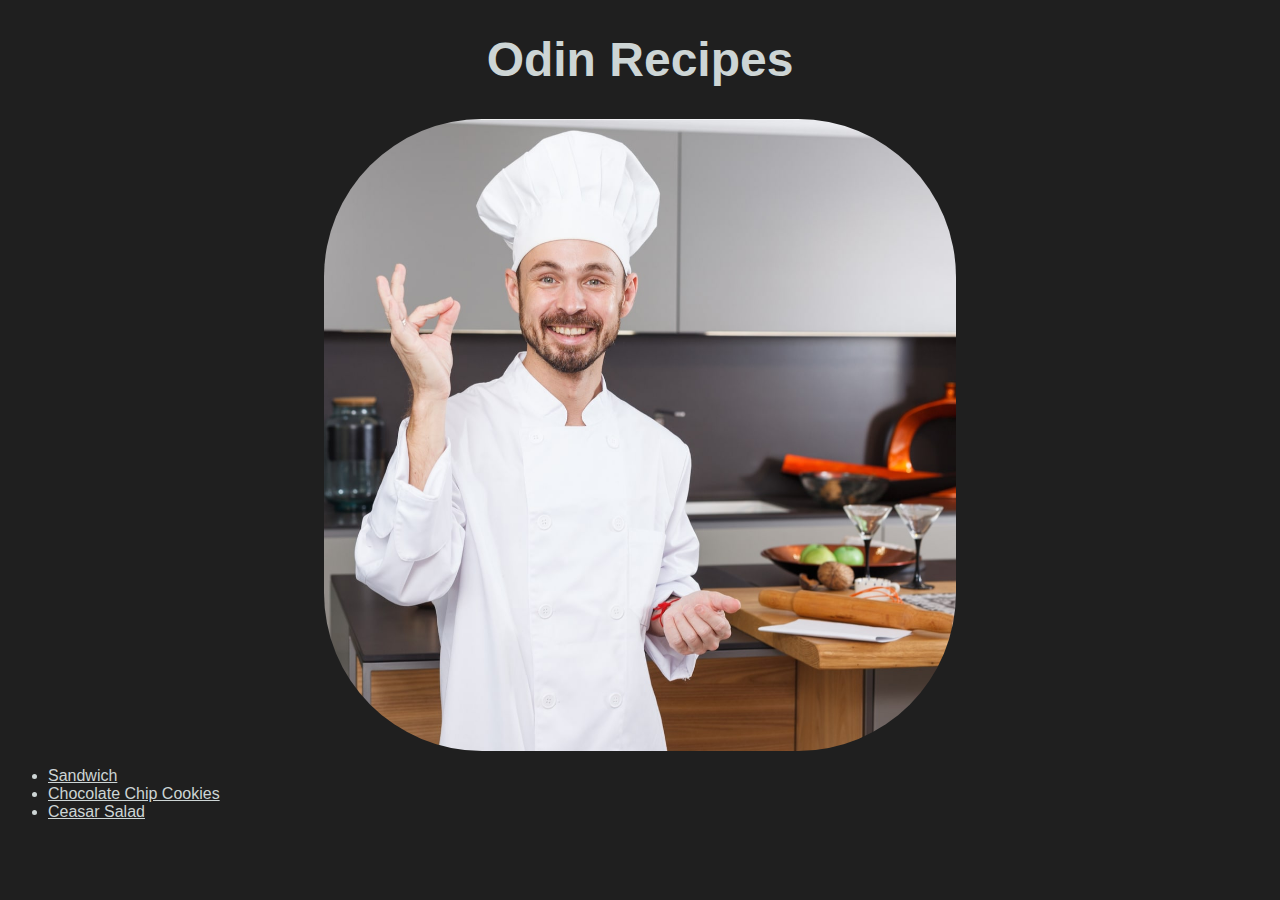
<file: index.html>
<!DOCTYPE html>
<html lang="en">
<head>
    <link rel="stylesheet" href="styles.css" />
    <meta charset="UTF-8">
    <meta http-equiv="X-UA-Compatible" content="IE=edge">
    <meta name="viewport" content="width=device-width, initial-scale=1.0">
    <title>Odin Recipes</title>
</head>
<body>
    <h1 class="title">Odin Recipes</h1>

    <img src="img/chefKiss.jpg" alt="Picture of a chef" class="center-img" \img>

    <ul>
        <li><a href="recipes/sandwich.html">Sandwich</a></li>
        <li><a href="recipes/chocolateChipCookies.html">Chocolate Chip Cookies</a></li>
        <li><a href="recipes/caesarSalad.html">Ceasar Salad</a></li>
    </ul>
</body>
</html>
</file>
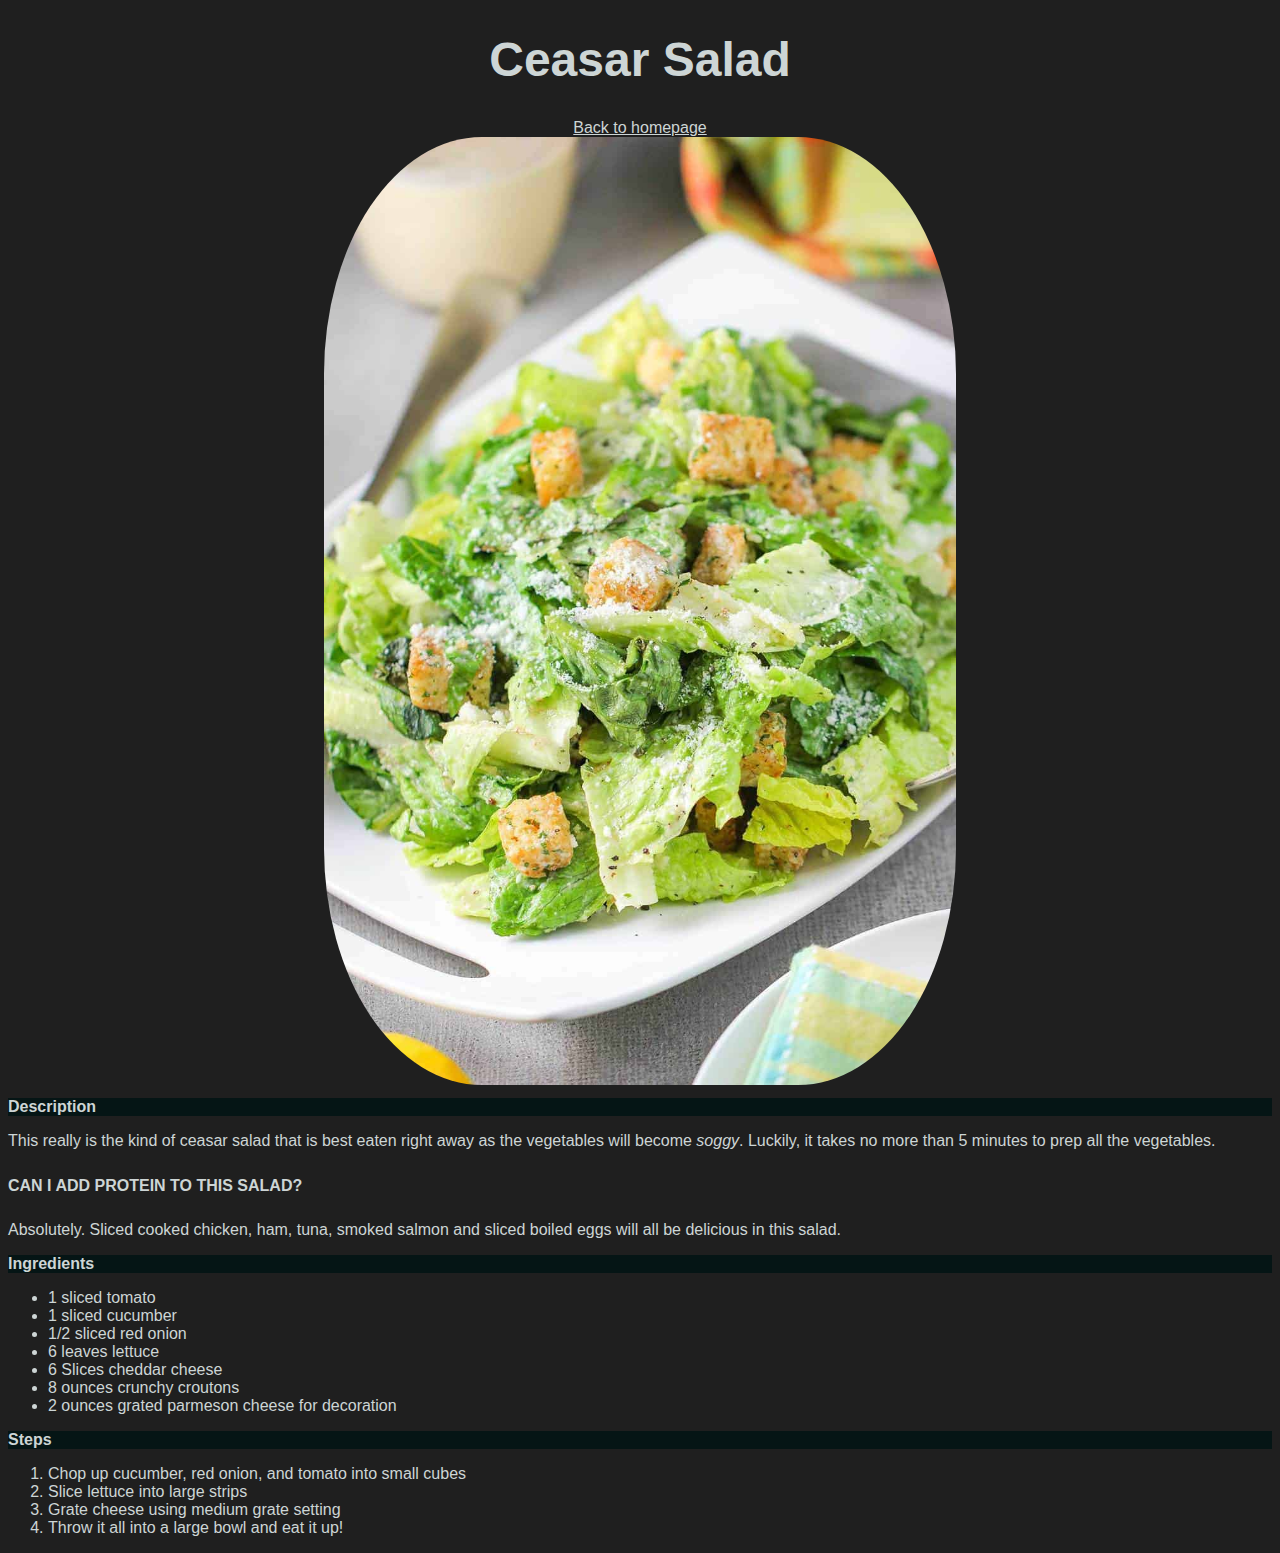
<file: recipes/caesarSalad.html>
<!DOCTYPE html>
<html lang="en">
<head>
    <link rel="stylesheet" href="../styles.css" />
    <meta charset="UTF-8">
    <meta http-equiv="X-UA-Compatible" content="IE=edge">
    <meta name="viewport" content="width=device-width, initial-scale=1.0">
    <title>Ceasar Salad Recipe</title>
</head>
<body>
    <h1 class="title">Ceasar Salad</h1>

    <div class="center-text">
        <a  href="../index.html">Back to homepage</a>
    </div>

    <img src="../img/ceasarSalad.jpg" alt="Picture of a crisp green Ceasar Salad." class="center-img">


    <h2>Description</h2>
    <p>This really is the kind of ceasar salad that is best eaten right away as the vegetables 
        will become <em>soggy</em>. Luckily, it takes no more than 5 minutes to prep all the 
        vegetables.</p>

    <h5>CAN I ADD PROTEIN TO THIS SALAD?</h5>
    <p>Absolutely. Sliced cooked chicken, ham, tuna, smoked salmon and sliced boiled eggs 
        will all be delicious in this salad.</p>

    <h2>Ingredients</h2>
    <ul>
        <li>1 sliced tomato</li>
        <li>1 sliced cucumber</li>
        <li>1/2 sliced red onion</li>
        <li>6 leaves lettuce</li>
        <li>6 Slices cheddar cheese</li>
        <li>8 ounces crunchy croutons</li>
        <li>2 ounces grated parmeson cheese for decoration</li>
    </ul>

    <h2>Steps</h2>
    <ol>
        <li>Chop up cucumber, red onion, and tomato into small cubes</li>
        <li>Slice lettuce into large strips</li>
        <li>Grate cheese using medium grate setting</li>
        <li>Throw it all into a large bowl and eat it up!</li>
    </ol>
</body>
</html>
</file>
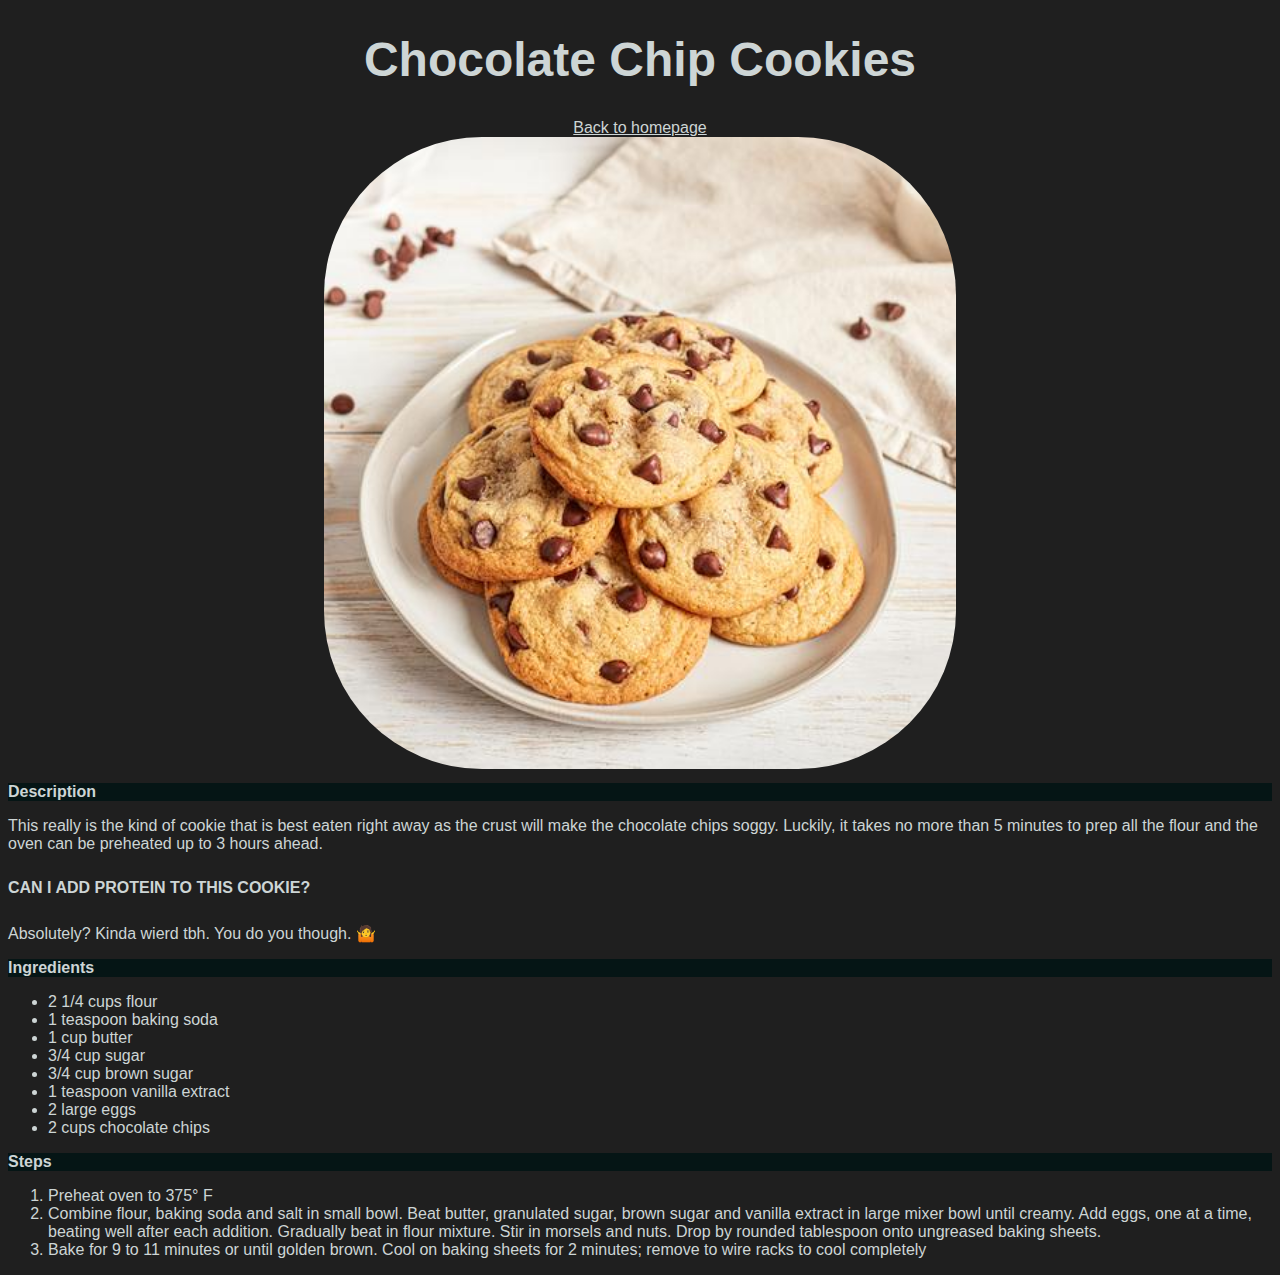
<file: recipes/chocolateChipCookies.html>
<!DOCTYPE html>
<html lang="en">
<head>
    <link rel="stylesheet" href="../styles.css" />
    <meta charset="UTF-8">
    <meta http-equiv="X-UA-Compatible" content="IE=edge">
    <meta name="viewport" content="width=device-width, initial-scale=1.0">
    <title>Chocolate Chip Cookies Recipe</title>
</head>
<body>
    <h1 class="title">Chocolate Chip Cookies</h1>

    <div class="center-text">
        <a  href="../index.html">Back to homepage</a>
    </div>

    <img src="../img/chocolateChipCookies.jpg" alt="Picture of a tray of Chocolate Chip Cookies." class="center-img">

    <h2>Description</h2>
    <p>This really is the kind of cookie that is best eaten right away as the crust 
        will make the chocolate chips soggy. Luckily, it takes no more than 5 minutes to 
        prep all the flour and the oven can be preheated up to 3 hours ahead.</p>

    <h5>CAN I ADD PROTEIN TO THIS COOKIE?</h5>
    <p>Absolutely? Kinda wierd tbh. You do you though. &#129335;</p>

    <h2>Ingredients</h2>
    <ul>
        <li>2 1/4 cups flour</li>
        <li>1 teaspoon baking soda</li>
        <li>1 cup butter</li>
        <li>3/4 cup sugar</li>
        <li>3/4 cup brown sugar</li>
        <li>1 teaspoon vanilla extract</li>
        <li>2 large eggs</li>
        <li>2 cups chocolate chips</li>
    </ul>

    <h2>Steps</h2>
    <ol>
        <li>Preheat oven to 375&#176; F</li>
        <li>Combine flour, baking soda and salt in small bowl. Beat butter, granulated sugar, 
            brown sugar and vanilla extract in large mixer bowl until creamy. Add eggs, one 
            at a time, beating well after each addition. Gradually beat in flour mixture. Stir 
            in morsels and nuts. Drop by rounded tablespoon onto ungreased baking sheets.</li>
        <li>Bake for 9 to 11 minutes or until golden brown. Cool on baking sheets for 2 minutes; 
            remove to wire racks to cool completely</li>
    </ol>
</body>
</html>
</file>
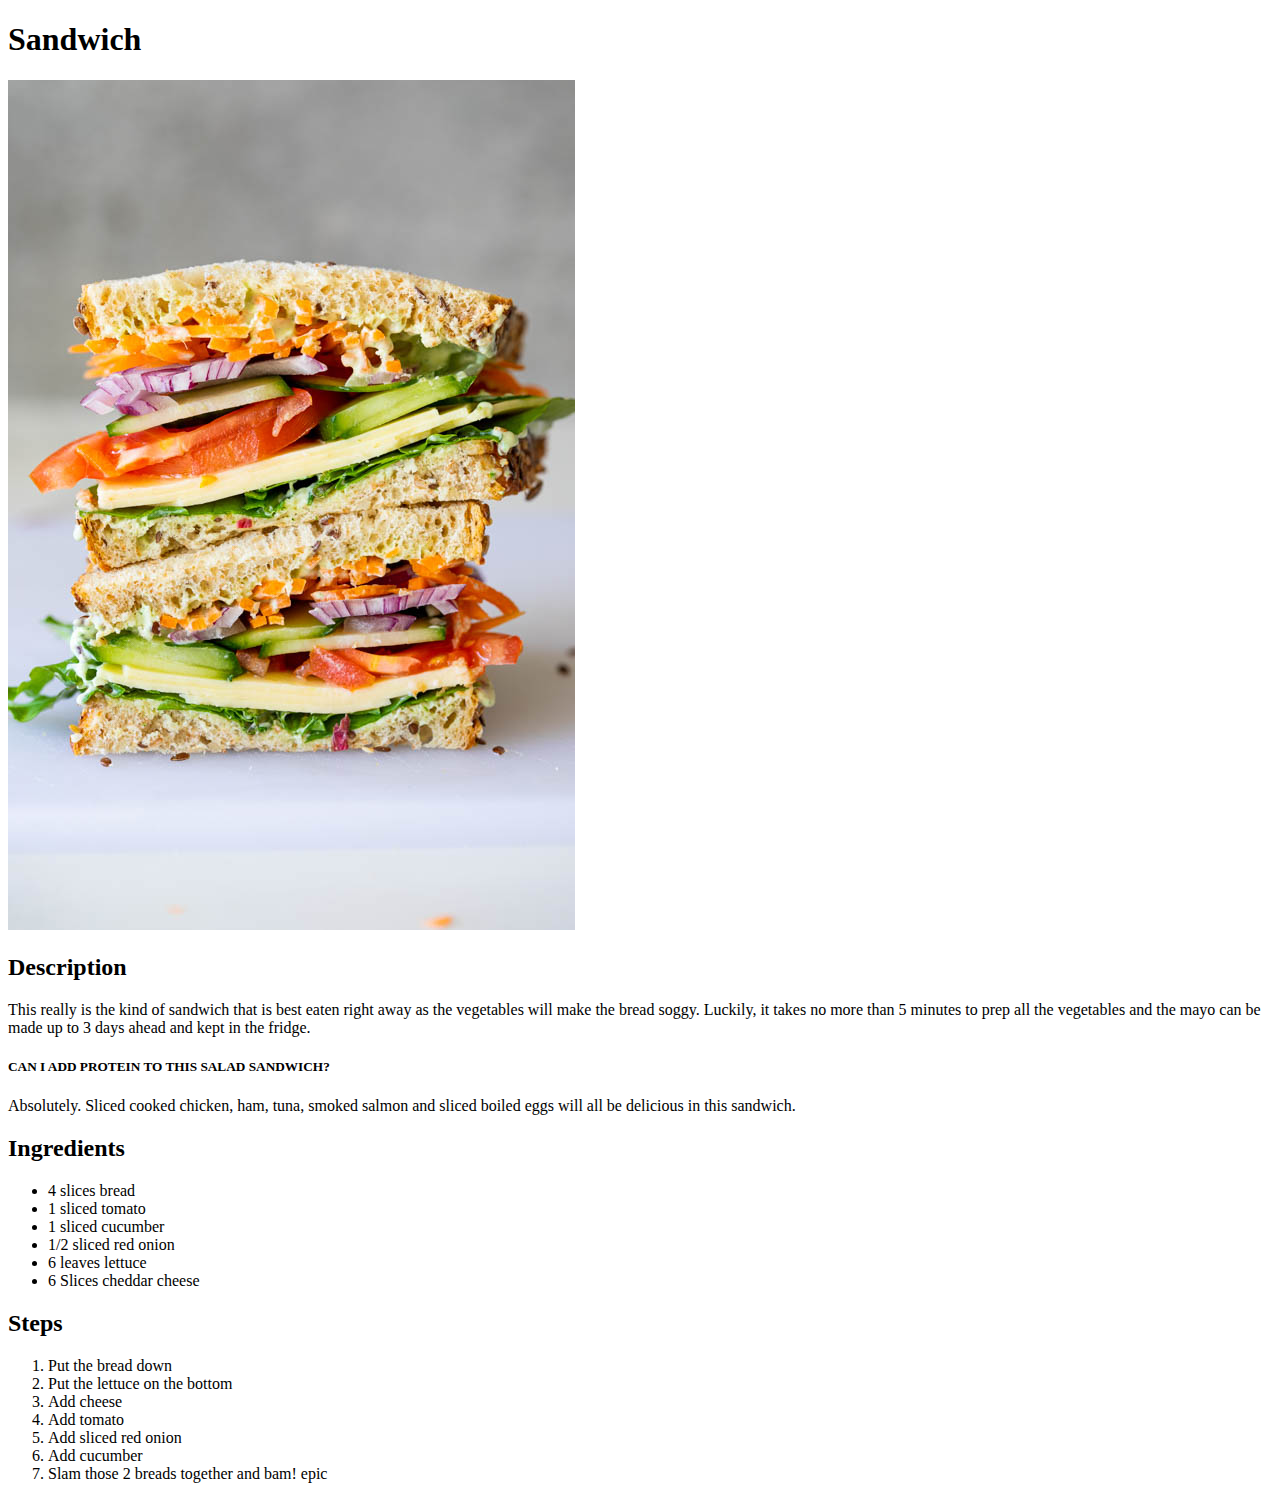
<file: recipes/sandwich.html>
<!DOCTYPE html>
<html lang="en">
<head>
    <meta charset="UTF-8">
    <meta http-equiv="X-UA-Compatible" content="IE=edge">
    <meta name="viewport" content="width=device-width, initial-scale=1.0">
    <title>Sandwich Recipe</title>
</head>
<body>
    <h1>Sandwich</h1>
    <img src="../img/sandwich.jpg" alt="Picture of a tomato, avocado and lettuce sandwich.">

    <h2>Description</h2>
    <p>This really is the kind of sandwich that is best eaten right away as the vegetables 
        will make the bread soggy. Luckily, it takes no more than 5 minutes to prep all the 
        vegetables and the mayo can be made up to 3 days ahead and kept in the fridge.</p>

    <h5>CAN I ADD PROTEIN TO THIS SALAD SANDWICH?</h5>
    <p>Absolutely. Sliced cooked chicken, ham, tuna, smoked salmon and sliced boiled eggs 
        will all be delicious in this sandwich.</p>

    <h2>Ingredients</h2>
    <ul>
        <li>4 slices bread</li>
        <li>1 sliced tomato</li>
        <li>1 sliced cucumber</li>
        <li>1/2 sliced red onion</li>
        <li>6 leaves lettuce</li>
        <li>6 Slices cheddar cheese</li>
    </ul>

    <h2>Steps</h2>
    <ol>
        <li>Put the bread down</li>
        <li>Put the lettuce on the bottom</li>
        <li>Add cheese</li>
        <li>Add tomato</li>
        <li>Add sliced red onion</li>
        <li>Add cucumber</li>
        <li>Slam those 2 breads together and bam! epic</li>
    </ol>
</body>
</html>
</file>
<file: styles.css>
* {
    font-family: Verdana, Geneva, Tahoma, sans-serif;
    color: hsl(180, 9%, 82%);
    font-size: 16px;
}

body {
    background: hsl(0, 0%, 12%);
}

.title {
    font-size: 48px;
    text-align: center;
}

.center-text {
    text-align: center;
    text-size: 20px;
}

.center-img {
    display: block;
    margin-left: auto;
    margin-right: auto;
    width: 50%;
    height: auto;
    border-radius: 25%;
}

h2 {
    background-color: rgba(2, 20, 20, 0.89);

}
</file>
